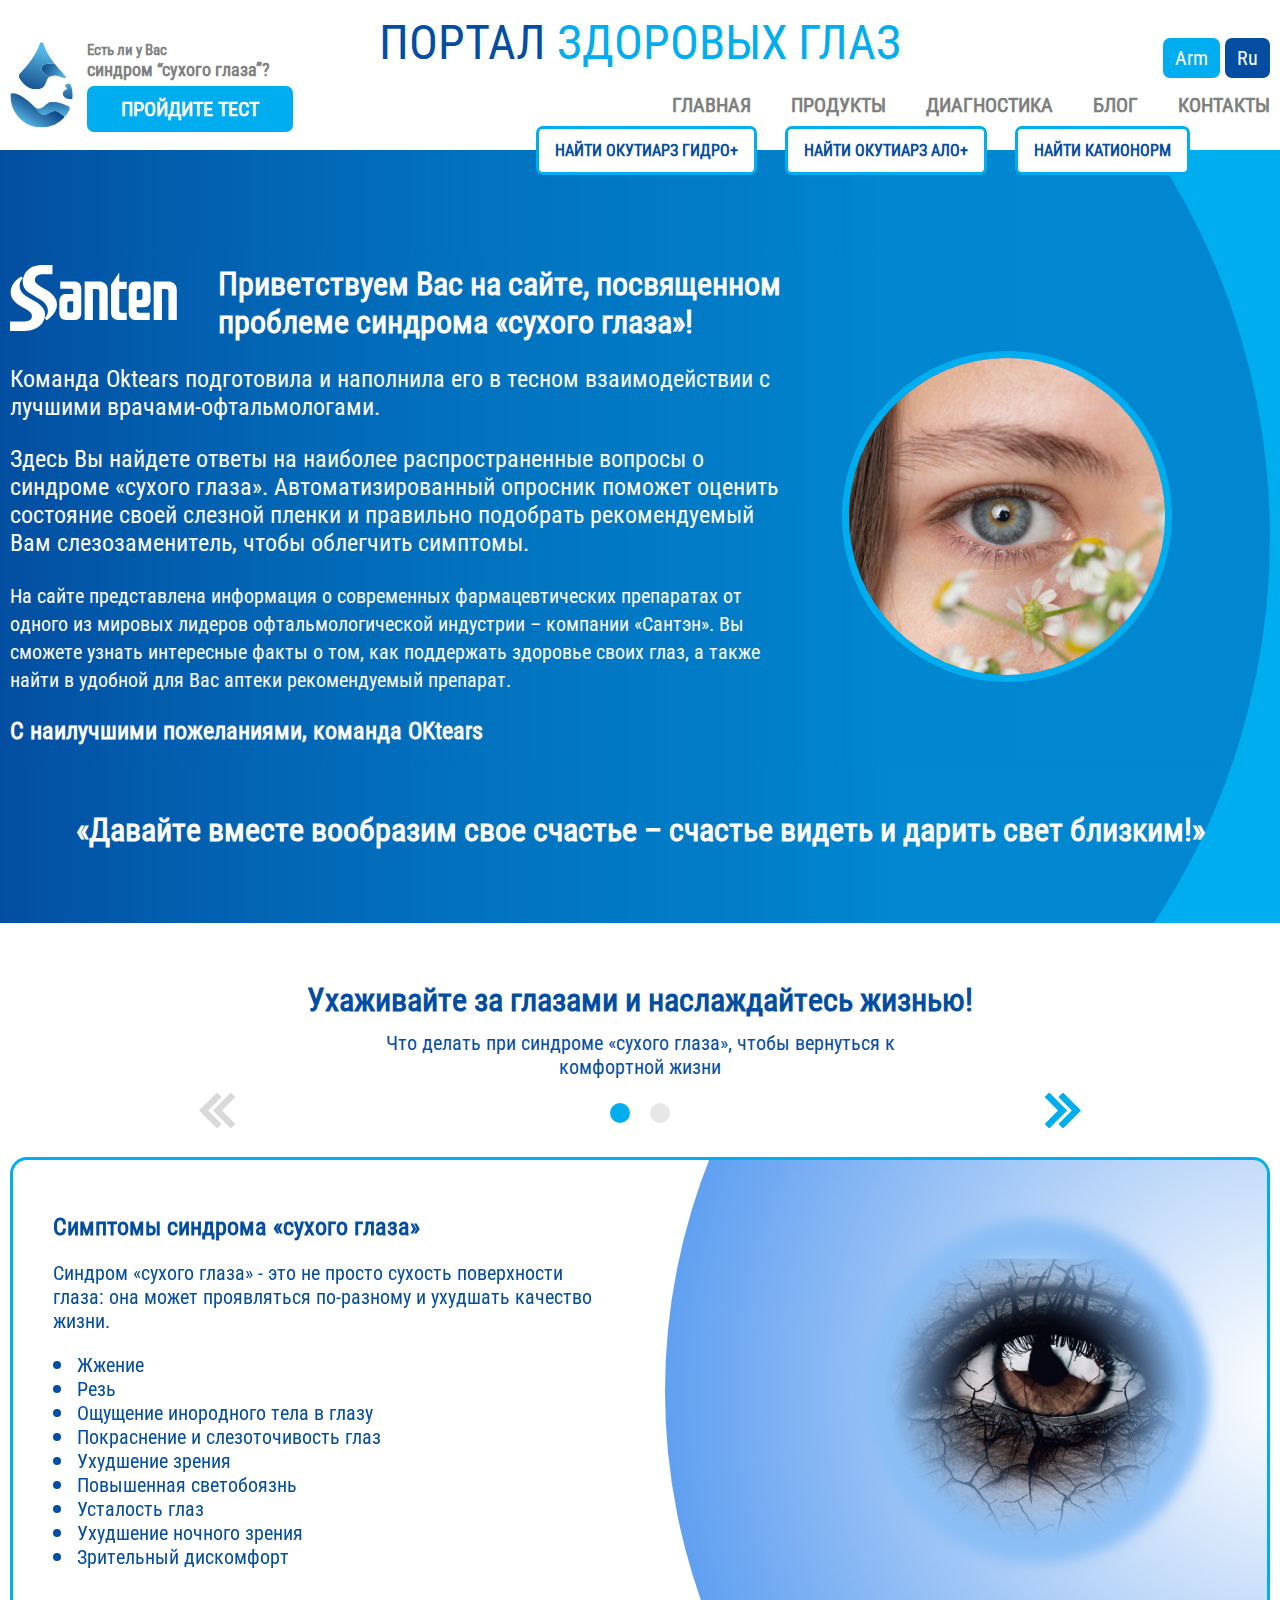
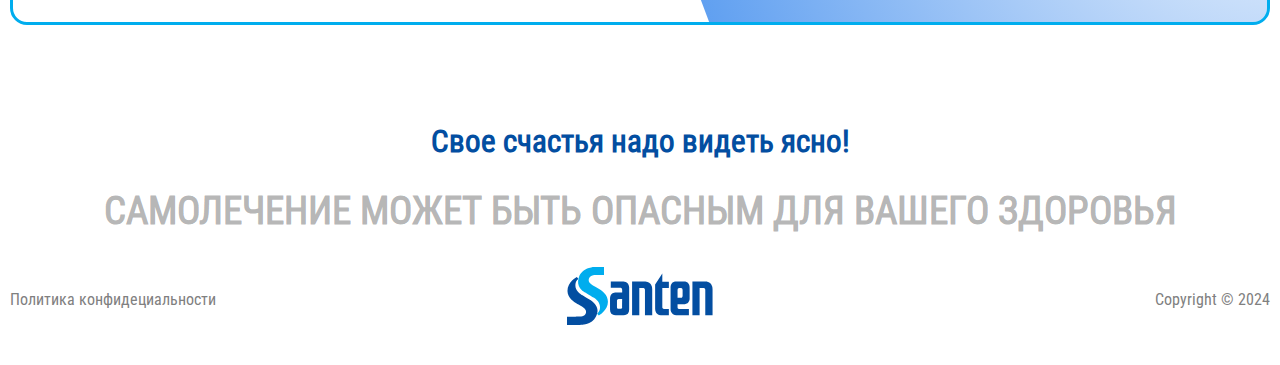
<file: index.html>
<!DOCTYPE html>
<html lang="en">

<head>
    <meta charset="UTF-8">
    <meta name="viewport" content="width=device-width, initial-scale=1.0">
    <title>Главная</title>
    <link rel="stylesheet" href="https://cdn.jsdelivr.net/npm/swiper@11/swiper-bundle.min.css" />
    <link rel="stylesheet" href="assets/css/style.css">
</head>

<body>
    <div class="wrapper">
        <header class="header">
            <div class="container">
                <div class="header__wrapper">
                    <div class="header__title">
                        Портал <span>здоровых глаз</span>
                    </div>
                    <div class="header__links">
                        <ul>
                            <li><a href="#">Найти  Окутиарз Гидро+</a></li>
                            <li><a href="#">Найти  Окутиарз Ало+</a></li>
                            <li><a href="#">Найти  Катионорм</a></li>
                        </ul>
                    </div>
                    <div class="header__osdi">
                        <img src="assets/img/icons/octurias-logo.svg" alt="" width="63px" style="object-fit: contain;">
                        <div class="header__osdi--link">
                            <small>Есть ли у Вас</small><br><span>синдром “сухого глаза”?</span><br>
                            <a href="osdi.html" class="btn btn-light">ПРОЙДИТЕ ТЕСТ </a>
                        </div>
                    </div>
                    <nav class="header__nav">
                        <div class="header__nav--lang">
                            <a href="#">Arm</a>
                            <a href="#">Ru</a>
                        </div>
                        <div class="header__nav--menu">
                            <ul>
                                <li><a href="index.html">Главная</a></li>
                                <li><a href="#">Продукты</a></li>
                                <li><a href="osdi.html">Диагностика</a></li>
                                <li><a href="#">Блог</a></li>
                                <li><a href="#">Контакты</a></li>
                                <div class="menu-close"></div>
                            </ul>
                        </div>
                    </nav>
                </div>

                <!-- <div class="header__wrapper">
                    <a href="index.html">
                        <img src="assets/img/icons/Santen_logo.svg" alt=""
                            style="max-width: clamp(6.25rem, calc(5.29rem + 4.81vw), 9.38rem);">
                        <small>Портал здоровых глаз</small>
                    </a>
                    <div class="header__menu">
                        <div class="header__menu--btns">
                            <a data-test class="btn btn-light" href="osdi.html">Пройдите тест OSDI</a>
                            <i class="marker"></i>
                            <a class="btn btn-blue menu-open" href="/">Menu</a>
                        </div>
                        <nav class="">
                            <ul>
                                <li><a href="index.html">Главная</a></li>
                                <li><a href="#">Продукты</a></li>
                                <li><a href="osdi.html">Диагностика</a></li>
                                <li><a href="#">Блог</a></li>
                                <li><a href="#">Контакты</a></li>
                                <div class="menu-close"></div>
                            </ul>
                        </nav>
                    </div>
                </div> -->
            </div>
        </header>
        <main class="main">
            <div class="hero-home hero">
                <div class="container">
                    <div class="hero__wrapper">
                        <div class="hero__offer">
                            <div class="hero__title">
                                Приветствуем Вас на сайте, посвященном проблеме синдрома «сухого глаза»!
                            </div>
                            <p>Команда Oktears подготовила и наполнила его в тесном взаимодействии с лучшими врачами-офтальмологами.</p>
                            <p>Здесь Вы найдете ответы на наиболее распространенные вопросы о синдроме «сухого глаза». Автоматизированный опросник поможет оценить состояние своей слезной пленки и правильно подобрать рекомендуемый Вам слезозаменитель, чтобы облегчить симптомы.</p>
                            <small>На сайте представлена информация о современных фармацевтических препаратах от одного из мировых лидеров офтальмологической индустрии – компании «Сантэн». Вы сможете узнать интересные факты о том, как поддержать здоровье своих глаз, а также найти в удобной для Вас аптеки рекомендуемый препарат.</small>
                            <p><b>С наилучшими пожеланиями, команда OKtears</b></p>
                        </div>
                        <div class="hero-home__img hero__img">
                            <img src="assets/img/beauty-treatments-portrait 1.jpg" alt="">
                        </div>
                        <div class="hero__b-title">
                            «Давайте вместе вообразим свое счастье – счастье видеть и дарить свет близким!»
                        </div>
                    </div>


                    <!-- <div class="hero-home__slider">
                        <div class="slider__btns">
                            <div class="slider__prev slider__btn">
                                <svg width="13" height="18" viewBox="0 0 13 18" fill="none"
                                    xmlns="http://www.w3.org/2000/svg">
                                    <path
                                        d="M1.05873 10.5848C0.0187152 9.78421 0.0187148 8.21579 1.05873 7.41519L9.28001 1.08644C10.5951 0.0740504 12.5 1.01158 12.5 2.67126L12.5 15.3287C12.5 16.9884 10.5951 17.9259 9.28001 16.9136L1.05873 10.5848Z"
                                        fill="white" />
                                </svg>
                            </div>
                            <div class="slider__next slider__btn">
                                <svg width="13" height="18" viewBox="0 0 13 18" fill="none"
                                    xmlns="http://www.w3.org/2000/svg">
                                    <path
                                        d="M11.9413 7.41519C12.9813 8.21579 12.9813 9.78421 11.9413 10.5848L3.71999 16.9136C2.40485 17.9259 0.499999 16.9884 0.499999 15.3287L0.5 2.67126C0.5 1.01158 2.40485 0.0740492 3.71999 1.08644L11.9413 7.41519Z"
                                        fill="white" />
                                </svg>
                            </div>
                        </div>
                        <div class="home__slider">
                            <div class="swiper-wrapper">
                                <div class="hero__wrapper swiper-slide">
                                    <div class="hero-home__offer hero__offer">
                                        <div class="hero-home__offer--subtitle">(Ocutears® Hydro+)</div>
                                        <div class="hero-home__offer--title">Окутиарз® Гидро+</div>
                                        <p>Поперечно-связанная гиалуроновая кислота для терапии синдрома «сухого глаза»
                                        </p>
                                        <a href="#" class="btn btn-light">Найти Окутиарз® Гидро+</a>
                                    </div>
                                    <div class="hero-home__img hero__img">
                                        <img src="assets/img/ocurtears.webp" alt="">
                                    </div>
                                    <div class="hero__annex">
                                        <div class="hero__annex--item">
                                            <div class="hero__annex--icon"><img src="assets/img/icons/icon-1.svg"
                                                    alt="">
                                            </div>
                                            <div class="hero__annex--text">Оптимальная концентрация ГК 0,2% не вызывает
                                                ощущения
                                                склеивания</div>
                                        </div>
                                        <div class="hero__annex--item">
                                            <div class="hero__annex--icon"><img src="assets/img/icons/icon-2.svg"
                                                    alt="">
                                            </div>
                                            <div class="hero__annex--text">Способствует более интенсивной регенерации
                                                глазной
                                                поверхности</div>
                                        </div>
                                        <div class="hero__annex--item">
                                            <div class="hero__annex--icon"><img src="assets/img/icons/icon-3.svg"
                                                    alt="">
                                            </div>
                                            <div class="hero__annex--text">Не содержит консервантов</div>
                                        </div>
                                    </div>
                                </div>
                                <div class="hero__wrapper swiper-slide">
                                    <div class="hero-home__offer hero__offer">
                                        <div class="hero-home__offer--subtitle">(Ocutears® Alo+)</div>
                                        <div class="hero-home__offer--title">Окутиарз® Ало+</div>
                                        <p>Поперечно-связанная гиалуроновая кислота для терапии синдрома «сухого глаза»
                                        </p>
                                        <a href="#" class="btn btn-light">Найти Окутиарз® Ало+</a>
                                    </div>
                                    <div class="hero-home__img hero__img">
                                        <img src="assets/img/ocurtears-alo.webp" alt="">
                                    </div>
                                    <div class="hero__annex">
                                        <div class="hero__annex--item">
                                            <div class="hero__annex--icon"><img src="assets/img/icons/icon-1.svg"
                                                    alt="">
                                            </div>
                                            <div class="hero__annex--text">Оптимальная концентрация ГК 0,2% не вызывает
                                                ощущения
                                                склеивания</div>
                                        </div>
                                        <div class="hero__annex--item">
                                            <div class="hero__annex--icon"><img src="assets/img/icons/icon-2.svg"
                                                    alt="">
                                            </div>
                                            <div class="hero__annex--text">Способствует более интенсивной регенерации
                                                глазной
                                                поверхности</div>
                                        </div>
                                        <div class="hero__annex--item">
                                            <div class="hero__annex--icon"><img src="assets/img/icons/icon-3.svg"
                                                    alt="">
                                            </div>
                                            <div class="hero__annex--text">Не содержит консервантов</div>
                                        </div>
                                    </div>
                                </div>
                            </div>
                        </div>
                    </div> -->
                </div>
            </div>
            <section class="care">
                <div class="container">
                    <div class="care__header">
                        <h2>Ухаживайте за глазами и наслаждайтесь жизнью!</h2>
                        <div class="care__subtitle">Что делать при синдроме «сухого глаза», чтобы вернуться к комфортной
                            жизни</div>
                    </div>
                    <div class="care__nav">
                        <div class="care__paginations">
                        </div>
                        <div class="care__btns">
                            <div class="care__btn care__prev">
                                <svg width="37" height="36" viewBox="0 0 37 36" fill="none"
                                    xmlns="http://www.w3.org/2000/svg">
                                    <path fill-rule="evenodd" clip-rule="evenodd"
                                        d="M31.7959 0.0311504L36.3789 4.61419L22.9931 18L36.3789 31.3858L31.7959 35.9688L13.827 18L31.7959 0.0311504ZM18 0.0311492L22.5831 4.61419L9.19727 18L22.5831 31.3858L18 35.9688L0.0311791 18L18 0.0311492Z"
                                        fill="#D9D9D9" />
                                </svg>
                            </div>
                            <div class="care__btn care__next">
                                <svg width="37" height="36" viewBox="0 0 37 36" fill="none"
                                    xmlns="http://www.w3.org/2000/svg">
                                    <path fill-rule="evenodd" clip-rule="evenodd"
                                        d="M5.20414 35.9688L0.621094 31.3858L14.0069 18L0.621094 4.61423L5.20414 0.031189L23.173 18L5.20414 35.9688ZM19 35.9688L14.4169 31.3858L27.8027 18L14.4169 4.61423L19 0.031189L36.9688 18L19 35.9688Z"
                                        fill="#00ADEE" />
                                </svg>
                            </div>
                        </div>
                    </div>
                    <div class="care__slider">
                        <div class="care__slider--wrapper swiper-wrapper">

                            <div class="care__slide swiper-slide">
                                <div class="care__slide--text">
                                    <h3>Симптомы синдрома «сухого глаза»</h3>
                                    <p>Синдром «сухого глаза» - это не просто сухость поверхности глаза:
                                        она может проявляться по-разному и ухудшать качество жизни.</p>
                                    <ul>
                                        <li>Жжение</li>
                                        <li>Резь</li>
                                        <li>Ощущение инородного тела в глазу</li>
                                        <li>Покраснение и слезоточивость глаз</li>
                                        <li>Ухудшение зрения</li>
                                        <li>Повышенная светобоязнь</li>
                                        <li>Усталость глаз</li>
                                        <li>Ухудшение ночного зрения</li>
                                        <li>Зрительный дискомфорт</li>
                                    </ul>
                                </div>
                                <div class="care__slide--img">
                                    <img src="assets/img/slide-1.jpg" alt="">
                                </div>
                            </div>
                            <div class="care__slide swiper-slide">
                                <div class="care__slide--text">
                                    <h3></h3>
                                    <p>Зачастую пациенты недостаточно серьезно относятся к появлению вышеописанных
                                        симптомов и не сразу обращаются к врачу. Однако синдром «сухого глаза» может
                                        существенно ухудшить качество жизни и негативно повлиять на повседневную
                                        деятельность человека.
                                    </p>
                                    <p>
                                        Синдром «сухого глаза», оставленный без лечения, может привести к ухудшению
                                        состояния и другим серьезным последствиям, например воспалению и повреждению
                                        поверхности глаза.
                                    </p>

                                </div>
                                <div class="care__slide--img">
                                    <img src="assets/img/watercolor-eyes-illustration 1.jpg" alt="">
                                </div>
                            </div>

                        </div>
                    </div>
                </div>
            </section>
        </main>
        <footer class="footer">
            <div class="container">
                <div class="footer__top accent">
                    Свое счастья надо видеть ясно!
                </div>
                <div class="footer__top">
                    Самолечение может быть опасным для вашего здоровья
                </div>
                <div class="footer__wrapper">
                    <div class="footer__item"><a href="#">Политика конфидециальности</a></div>
                    <a href="index.html">
                        <img src="assets/img/icons/Santen_logo.svg" alt=""
                            style="max-width: clamp(6.25rem, calc(5.29rem + 4.81vw), 9.38rem);">
                    </a>
                    <div class="footer__item">
                        <p>Copyright © 2024</p>
                    </div>
                </div>
            </div>
        </footer>
    </div>
    <script src="https://cdn.jsdelivr.net/npm/swiper@11/swiper-bundle.min.js"></script>
    <script src="assets/js/main.js"></script>
</body>

</html>
</file>
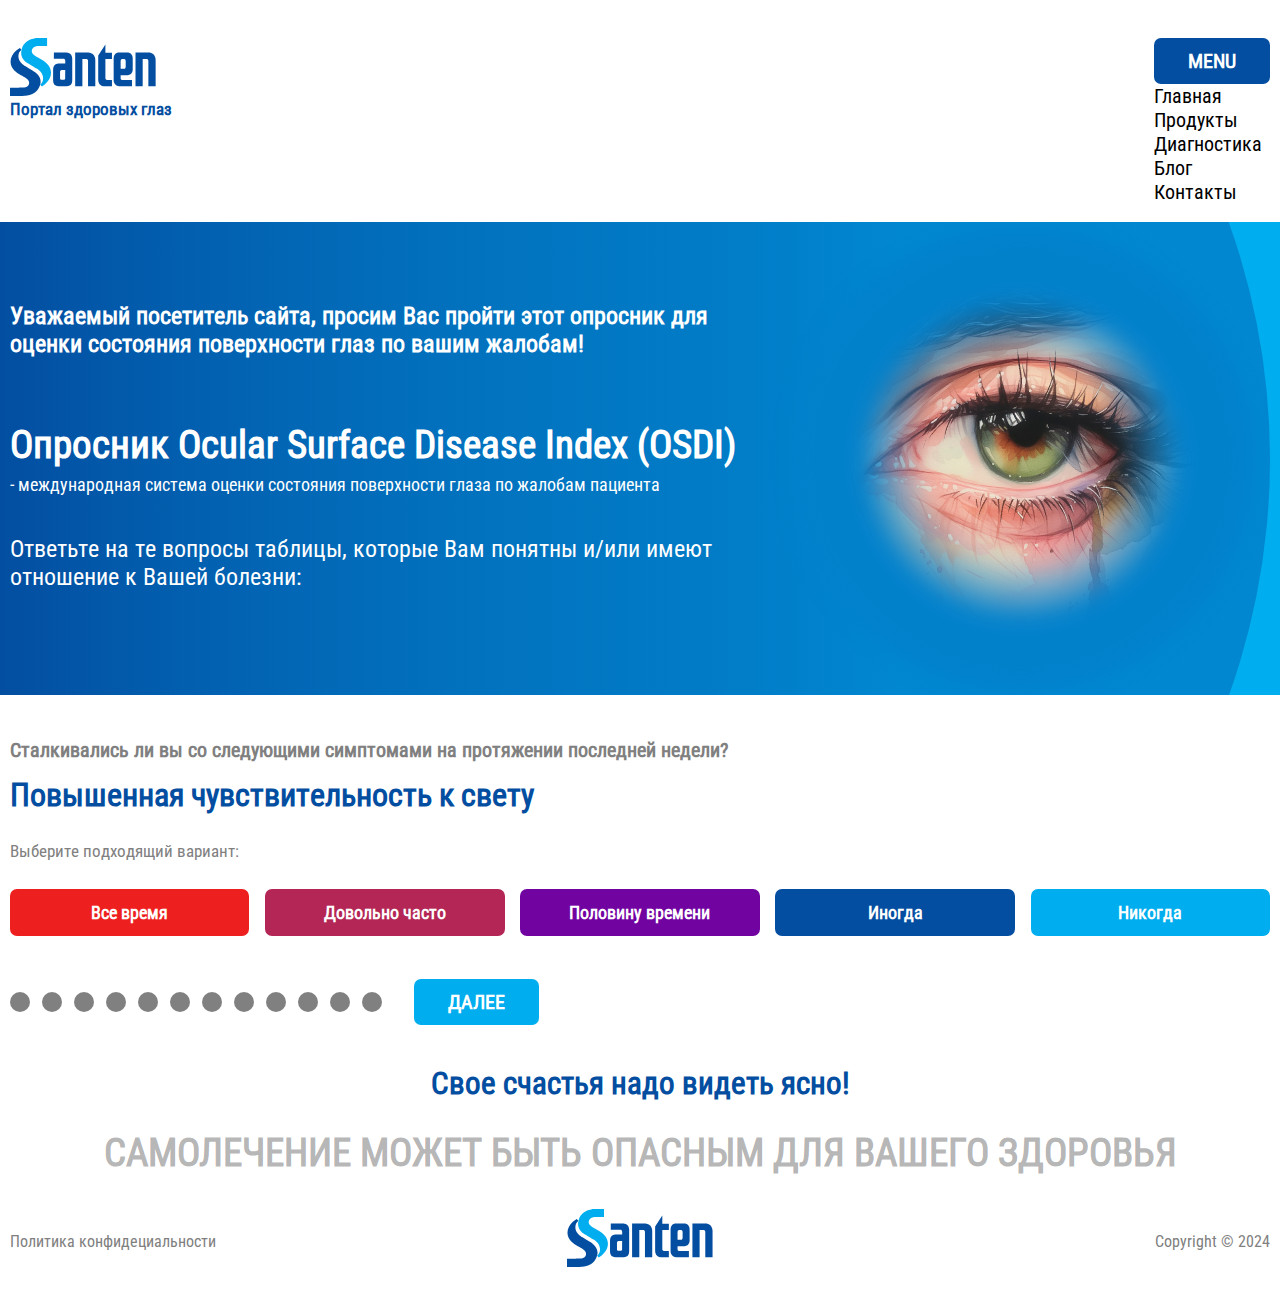
<file: osdi.html>
<!DOCTYPE html>
<html lang="en">

<head>
    <meta charset="UTF-8">
    <meta name="viewport" content="width=device-width, initial-scale=1.0">
    <title>OSDI</title>
    <link rel="stylesheet" href="assets/css/style.css">
</head>

<body>
    <div class="wrapper">
        <header class="header">
            <div class="container">
                <div class="header__wrapper">
                    <a href="index.html">
                        <img src="assets/img/icons/Santen_logo.svg" alt="" style="max-width: clamp(6.25rem, calc(5.29rem + 4.81vw), 9.38rem);">
                        <small>Портал здоровых глаз</small>
                    </a>
                    <div class="header__menu">
                        <div class="header__menu--btns">
                            <!-- <a data-test class="btn btn-light" href="osdi.html">Пройдите тест OSDI</a>
                            <i class="marker"></i> -->
                            <a class="btn btn-blue menu-open" href="/">Menu</a>
                        </div>
                        <nav class="">
                            <ul>
                                <li><a href="index.html">Главная</a></li>
                                <li><a href="#">Продукты</a></li>
                                <li><a href="osdi.html">Диагностика</a></li>
                                <li><a href="#">Блог</a></li>
                                <li><a href="#">Контакты</a></li>
                                <div class="menu-close"></div>
                            </ul>
                        </nav>
                    </div>
                </div>
            </div>
        </header>
        <main class="main">
            <div class="hero-osdi hero">
                <div class="container">
                    <div class="hero__wrapper">
                        <div class="hero-osdi__offer hero__offer">
                            <div class="hero-osdi__offer--toptext">
                                Уважаемый посетитель сайта, просим Вас пройти этот опросник для оценки состояния
                                поверхности глаз по вашим жалобам!
                            </div>
                            <div class="hero-osdi__offer--title">
                                Опросник Ocular Surface Disease Index (OSDI)
                            </div>
                            <div class="hero-osdi__offer--subtitle">
                                - международная система оценки состояния поверхности глаза по жалобам пациента
                            </div>
                            <p>Ответьте на те вопросы таблицы, которые Вам понятны и/или имеют отношение к Вашей
                                болезни:</p>
                        </div>
                        <div class="hero-osdi__img hero__img">
                            <div class="hero-osdi__img--wrapper">
                                <img src="assets/img/watercolor-eyes-illustration 1.jpg" alt="">
                            </div>
                        </div>
                    </div>
                </div>
            </div>
            <div class="osdi">
                <div class="container">
                    <div class="osdi__inner quiz">
                        <div class="current"></div>
                        <div class="osdi__item quiz__item active" data-item="1">
                            <div class="quiz__subtitle">
                                Сталкивались ли вы со следующими симптомами на протяжении последней недели?
                            </div>
                            <div class="quiz__title">
                                Повышенная чувствительность к свету
                            </div>
                            <small>
                                Выберите подходящий вариант:
                            </small>
                            <ul>
                                <li data-value="4" class="btn">Все время</li>
                                <li data-value="3" class="btn">Довольно часто</li>
                                <li data-value="2" class="btn">Половину времени</li>
                                <li data-value="1" class="btn">Иногда</li>
                                <li data-value="0" class="btn">Никогда</li>
                            </ul>
                        </div>
                        <div class="osdi__item quiz__item" data-item="2">
                            <div class="quiz__subtitle">
                                Сталкивались ли вы со следующими симптомами на протяжении последней недели?
                            </div>
                            <div class="quiz__title">
                                Ощущение песка в глазах
                            </div>
                            <small>
                                Выберите подходящий вариант:
                            </small>
                            <ul>
                                <li data-value="4" class="btn">Все время</li>
                                <li data-value="3" class="btn">Довольно часто</li>
                                <li data-value="2" class="btn">Половину времени</li>
                                <li data-value="1" class="btn">Иногда</li>
                                <li data-value="0" class="btn">Никогда</li>
                            </ul>
                        </div>
                        <div class="osdi__item quiz__item" data-item="3">
                            <div class="quiz__subtitle">
                                Сталкивались ли вы со следующими симптомами на протяжении последней недели?
                            </div>
                            <div class="quiz__title">
                                Болезненность или воспалённые глаза
                            </div>
                            <small>
                                Выберите подходящий вариант:
                            </small>
                            <ul>
                                <li data-value="4" class="btn">Все время</li>
                                <li data-value="3" class="btn">Довольно часто</li>
                                <li data-value="2" class="btn">Половину времени</li>
                                <li data-value="1" class="btn">Иногда</li>
                                <li data-value="0" class="btn">Никогда</li>
                            </ul>
                        </div>
                        <div class="osdi__item quiz__item" data-item="4">
                            <div class="quiz__subtitle">
                                Сталкивались ли вы со следующими симптомами на протяжении последней недели?
                            </div>
                            <div class="quiz__title">
                                Помутнение зрения
                            </div>
                            <small>
                                Выберите подходящий вариант:
                            </small>
                            <ul>
                                <li data-value="4" class="btn">Все время</li>
                                <li data-value="3" class="btn">Довольно часто</li>
                                <li data-value="2" class="btn">Половину времени</li>
                                <li data-value="1" class="btn">Иногда</li>
                                <li data-value="0" class="btn">Никогда</li>
                            </ul>
                        </div>
                        <div class="osdi__item quiz__item" data-item="5">
                            <div class="quiz__subtitle">
                                Сталкивались ли вы со следующими симптомами на протяжении последней недели?
                            </div>
                            <div class="quiz__title">
                                Плохое зрение
                            </div>
                            <small>
                                Выберите подходящий вариант:
                            </small>
                            <ul>
                                <li data-value="4" class="btn">Все время</li>
                                <li data-value="3" class="btn">Довольно часто</li>
                                <li data-value="2" class="btn">Половину времени</li>
                                <li data-value="1" class="btn">Иногда</li>
                                <li data-value="0" class="btn">Никогда</li>
                            </ul>
                        </div>



                        <div class="osdi__item quiz__item" data-item="6">
                            <div class="quiz__subtitle">
                                Испытывали ли Вы проблемы со зрением, которые мешали Вашей повседневной активности на протяжении последней недели?
                            </div>
                            <div class="quiz__title">
                                Чтение
                            </div>
                            <small>
                                Выберите подходящий вариант:
                            </small>
                            <ul>
                                <li data-value="4" class="btn">Все время</li>
                                <li data-value="3" class="btn">Довольно часто</li>
                                <li data-value="2" class="btn">Половину времени</li>
                                <li data-value="1" class="btn">Иногда</li>
                                <li data-value="0" class="btn">Никогда</li>
                            </ul>
                        </div>
                        <div class="osdi__item quiz__item" data-item="7">
                            <div class="quiz__subtitle">
                                Испытывали ли Вы проблемы со зрением, которые мешали Вашей повседневной активности на протяжении последней недели?
                            </div>
                            <div class="quiz__title">
                                Вождение автомобиля в тёмное время суток
                            </div>
                            <small>
                                Выберите подходящий вариант:
                            </small>
                            <ul>
                                <li data-value="4" class="btn">Все время</li>
                                <li data-value="3" class="btn">Довольно часто</li>
                                <li data-value="2" class="btn">Половину времени</li>
                                <li data-value="1" class="btn">Иногда</li>
                                <li data-value="0" class="btn">Никогда</li>
                            </ul>
                        </div>
                        <div class="osdi__item quiz__item" data-item="8">
                            <div class="quiz__subtitle">
                                Испытывали ли Вы проблемы со зрением, которые мешали Вашей повседневной активности на протяжении последней недели?
                            </div>
                            <div class="quiz__title">
                                Работа за компьютером или гаджетами
                            </div>
                            <small>
                                Выберите подходящий вариант:
                            </small>
                            <ul>
                                <li data-value="4" class="btn">Все время</li>
                                <li data-value="3" class="btn">Довольно часто</li>
                                <li data-value="2" class="btn">Половину времени</li>
                                <li data-value="1" class="btn">Иногда</li>
                                <li data-value="0" class="btn">Никогда</li>
                            </ul>
                        </div>
                        <div class="osdi__item quiz__item" data-item="9">
                            <div class="quiz__subtitle">
                                Испытывали ли Вы проблемы со зрением, которые мешали Вашей повседневной активности на протяжении последней недели?
                            </div>
                            <div class="quiz__title">
                                Просмотр телевизора
                            </div>
                            <small>
                                Выберите подходящий вариант:
                            </small>
                            <ul>
                                <li data-value="4" class="btn">Все время</li>
                                <li data-value="3" class="btn">Довольно часто</li>
                                <li data-value="2" class="btn">Половину времени</li>
                                <li data-value="1" class="btn">Иногда</li>
                                <li data-value="0" class="btn">Никогда</li>
                            </ul>
                        </div>



                        <div class="osdi__item quiz__item" data-item="10">
                            <div class="quiz__subtitle">
                                Сталкивались ли вы с чувством дискомфорта в следующих ситуациях на протяжении последней недели?
                            </div>
                                <div class="quiz__title">
                                    Ветреная погода
                                </div>
                            <small>
                                Выберите подходящий вариант:
                            </small>
                            <ul>
                                <li data-value="4" class="btn">Все время</li>
                                <li data-value="3" class="btn">Довольно часто</li>
                                <li data-value="2" class="btn">Половину времени</li>
                                <li data-value="1" class="btn">Иногда</li>
                                <li data-value="0" class="btn">Никогда</li>
                            </ul>
                        </div>
                        <div class="osdi__item quiz__item" data-item="11">
                            <div class="quiz__subtitle">
                                Сталкивались ли вы с чувством дискомфорта в следующих ситуациях на протяжении последней недели?
                            </div>
                            <div class="quiz__title">
                                Пребывание в местах с пониженной влажностью воздуха (очень сухой воздух)
                            </div>
                            <small>
                                Выберите подходящий вариант:
                            </small>
                            <ul>
                                <li data-value="4" class="btn">Все время</li>
                                <li data-value="3" class="btn">Довольно часто</li>
                                <li data-value="2" class="btn">Половину времени</li>
                                <li data-value="1" class="btn">Иногда</li>
                                <li data-value="0" class="btn">Никогда</li>
                            </ul>
                        </div>
                        <div class="osdi__item quiz__item" data-item="12">
                            <div class="quiz__subtitle">
                                Сталкивались ли вы с чувством дискомфорта в следующих ситуациях на протяжении последней недели?
                            </div>
                            <div class="quiz__title">
                                Нахождение в кондиционируемых помещениях
                            </div>
                            <small>
                                Выберите подходящий вариант:
                            </small>
                            <ul>
                                <li data-value="4" class="btn">Все время</li>
                                <li data-value="3" class="btn">Довольно часто</li>
                                <li data-value="2" class="btn">Половину времени</li>
                                <li data-value="1" class="btn">Иногда</li>
                                <li data-value="0" class="btn">Никогда</li>
                            </ul>
                        </div>
                    </div>
                    <div class="quiz__result result">
                        <div class="result__title">Значение индекса оценки состояния вашей поверхности глаза составляет
                            <span></span>
                        </div>
                        <div class="result__line">
                            <div class="result__line--ratio">
                                <img src="assets/img/icons/marker-check.svg" alt="">
                            </div>
                        </div>
                        <div class="result__markers">
                            <p>Норма</p>
                            <p>Лёгкие</p>
                            <p>Умеренные</p>
                            <p>Тяжёлые</p>
                        </div>


                        <div class="result__wrapper" data-result="">
                            <div class="result__info">
                                <div class="result__diagnosis">Данное значение может свидетельствовать о нормальном состоянии вашей глазной поверхности</div>
                            </div>
                            <div class="result__img">
                                <img src="assets/img/beauty-treatments-portrait 1.jpg" alt="">
                            </div>
                        </div>

                        <div class="result__wrapper" data-result="ocurtears-gidro">
                            <div class="result__info">
                                <div class="result__diagnosis">Данное значение может свидетельствовать о лёгкой степени проявления симптомов болезни сухого глаза</div>
                                <p>Данная информация не является основой для постановки окончательного диагноза. Носит
                                    лишь рекомендательно-информационный характер. Для детальной диагностики и
                                    окончательной постановки диагноза пожалуйста проконсультируйтесь с Вашим лечащим
                                    доктором.
                                </p>
                                <div class="result__info--rec">
                                    Исходя из значения индекса OSDI рекомендует: 
                                </div>
                                <div class="result__info--rectext">
                                    Для поддержания здоровья Ваших глаз Вам может быть рекомендовано использование Окутиарз Гидро+
                                </div>
                                <div class="result__btns">
                                    <a href="#" class="btn">Найти препарат в аптеках</a>
                                    <i class="marker"></i>
                                    <a href="#" class="btn btn-light">Инструкция для медицинского применения</a>
                                </div>
                            </div>
                            <div class="result__img">
                                <img src="assets/img/ocurtears.png" alt="">
                            </div>
                        </div>

                        <div class="result__wrapper" data-result="ocurtears-alo">
                            <div class="result__info">
                                <div class="result__diagnosis">Данное значение может свидетельствовать о лёгкой степени проявления симптомов болезни сухого глаза</div>

                                <p>Данная информация не является основой для постановки окончательного диагноза. Носит
                                    лишь рекомендательно-информационный характер. Для детальной диагностики и
                                    окончательной постановки диагноза пожалуйста проконсультируйтесь с Вашим лечащим
                                    доктором.
                                </p>
                                <div class="result__info--rec">
                                    Исходя из значения индекса OSDI рекомендует: 
                                </div>
                                <div class="result__info--rectext">
                                    Для поддержания здоровья Ваших глаз Вам может быть рекомендовано использование Окутиарз Ало+
                                </div>
                                <div class="result__btns">
                                    <a href="#" class="btn">Найти препарат в аптеках</a>
                                    <i class="marker"></i>
                                    <a href="#" class="btn btn-light">Инструкция для медицинского применения</a>
                                </div>
                            </div>
                            <div class="result__img">
                                <img src="assets/img/247b776d-0a71-4ebd-96fb-451df1dbe469_2e92b9f7fd28f083b22e478ca7c71e00063942e457e75cfa3766ed1a2b6bd51d.webp" alt="">
                            </div>
                        </div>

                        <div class="result__wrapper" data-result="kationorm">
                            <div class="result__info">
                                <div class="result__diagnosis">Данное значение может свидетельствовать об умеренных проявлениях симптомов болезни сухого глаза </div>

                                <p>Данная информация не является основой для постановки окончательного диагноза. Носит
                                    лишь рекомендательно-информационный характер. Для детальной диагностики и
                                    окончательной постановки диагноза пожалуйста проконсультируйтесь с Вашим лечащим
                                    доктором.
                                </p>
                                <div class="result__info--rec">
                                    Исходя из значения индекса OSDI рекомендует:
                                </div>
                                <div class="result__info--rectext">
                                    Для поддержания здоровья Ваших глаз Вам может быть рекомендовано использование Катионорм
                                </div>
                                <div class="result__btns">
                                    <a href="#" class="btn">Найти препарат в аптеках</a>
                                    <i class="marker"></i>
                                    <a href="#" class="btn btn-light">Инструкция для медицинского применения</a>
                                </div>
                            </div>
                            <div class="result__img">
                                <img src="assets/img/11cb10f6dfda0248086dd7092498.webp" alt="">
                            </div>
                        </div>

                        <div class="result__wrapper" data-result="kationorm-unidoz">
                            <div class="result__info">
                                <div class="result__diagnosis">Данное значение может свидетельствовать о тяжелых проявлениях симптомов болезни сухого глаза</div>

                                <p>Данная информация не является основой для постановки окончательного диагноза. Носит
                                    лишь рекомендательно-информационный характер. Для детальной диагностики и
                                    окончательной постановки диагноза пожалуйста проконсультируйтесь с Вашим лечащим
                                    доктором.
                                </p>
                                <div class="result__info--rec">
                                    Исходя из значения индекса OSDI рекомендует:
                                </div>
                                <div class="result__info--rectext">
                                    Обратиться к офтальмологу для более тщательного обследования и рекомендации по
                                    сохранению здоровья Ваших глаз. Пожалуйста запланируйте свой визит к врачу. Тем
                                    временем Вы можете использовать Катионорм Юнидозы для облегчения симптомов.
                                </div>
                                <div class="result__btns">
                                    <a href="#" class="btn">Найти препарат в аптеках</a>
                                    <i class="marker"></i>
                                    <a href="#" class="btn btn-light">Инструкция для медицинского применения</a>
                                </div>
                            </div>
                            <div class="result__img">
                                <img src="assets/img/11cb10f6dfda0248086dd7092498.webp" alt="">
                            </div>
                        </div>


                    </div>
                    <div class="osdi__paginations">
                        <ul class="osdi__paginations--bullets">
                        </ul>
                        <a data-next href="/" class="btn btn-light">Далее</a>
                    </div>
                    <a href="/" class="btn nofill add-result">Пройти тест заново</a>
                </div>
            </div>
        </main>
        <footer class="footer">
            <div class="container">
                <div class="footer__top accent">
                    Свое счастья надо видеть ясно!
                </div>
                <div class="footer__top">
                    Самолечение может быть опасным для вашего здоровья
                </div>
                <div class="footer__wrapper">
                    <div class="footer__item"><a href="#">Политика конфидециальности</a></div>
                    <a href="index.html">
                        <img src="assets/img/icons/Santen_logo.svg" alt="" style="max-width: clamp(6.25rem, calc(5.29rem + 4.81vw), 9.38rem);">
                    </a>
                    <div class="footer__item">
                        <p>Copyright © 2024</p>
                    </div>
                </div>
            </div>
        </footer>
    </div>
    <script src="assets/js/osdi.js"></script>
    <script src="assets/js/main.js"></script>
</body>

</html>
</file>
<file: assets/css/style.css>
@font-face {
    font-family: "Roboto Condensed";
    src:
      local("Roboto Condensed"),
      url("../fonts/RobotoCondensed-VariableFont_wght.ttf") format("ttf"),
      url("../fonts/RobotoCondensed-VariableFont_wght.woff") format("woff"),
      url("../fonts/RobotoCondensed-VariableFont_wght.woff2") format("woff2");
  }

:root{
    --main-color: #034EA1;
    --light-color: #00ADEE;
    --red-color: #EE1F1F;
    --grey-color: #808080;
    --gr-color: linear-gradient(90deg, rgba(3,78,161,1) 0%, rgba(0,173,238,1) 70%);
    --bg-inv-color: linear-gradient(90deg, rgba(0,173,238,1) 0%, rgba(3,78,161,1) 100%);
    --gr-light-color: linear-gradient(90deg, rgba(3,78,161,0) 0%, rgba(3,78,162,0.4) 60%);
    --fs32: clamp(1.5rem, calc(1.34rem + 0.81vw), 2rem);
    --fs24: clamp(1.25rem, calc(1.17rem + 0.38vw), 1.5rem);
    --fs20: clamp(1rem, calc(0.92rem + 0.41vw), 1.25rem);
}

*{
    box-sizing: border-box;
}
html, body{
    box-sizing: border-box;
    margin: 0;
    padding: 0;
    height: 100%;
    font-family: 'Roboto Condensed', sans-serif;
    font-weight: 400;
}
body{
    position: relative;
    max-width: 100vw;
    font-size: var(--fs20);
    overflow-x: hidden;
}
h1,h2,h3,h4,h5,h6{
    margin: 0;
    padding: 0;
}
h1{
    font-size: 64px;
    font-weight: 900;
    text-transform: uppercase;
    line-height: 64px;
    margin: 8px 0;
}
h2{
    font-size: 32px;
    font-weight: 600;
}
h3{
    font-size: 24px;
    font-weight: 600;
    color: var(--main-color);
}
a{
    display: inline-block;
    text-decoration: none;
    color: inherit;
}
ul, li{
    padding: 0;
    margin: 0;
    list-style: none;
}
img{
    display: block;
    object-fit: cover;
}
.error{
    color: var(--red-color) !important;
    font-weight: 600;
}
.wrapper{
    overflow: hidden;
    width: 100%;
    position: relative;
    min-height: 100%;
    display: flex;
    flex-direction: column;
    justify-content: space-between;
}
main{
    flex: 1 1 auto;
}

.container{
    max-width: 1306px;
    padding: 0 10px;
    margin: 0 auto;
}
.marker{
    display: inline-block;
    width: 8px;
    height: 8px;
    border-radius: 50%;
    background-color: var(--light-color);
}

/* =============== MENU  =====================*/
/* header{
    position: relative;
    top: 0;
    left: 0;
    right: 0;
    z-index: 999;
    background-color: #fff;
}
header nav{
    position: absolute;
    visibility: hidden;
    top: 0;
    right: -480px;
    max-width: 480px;
    width: 100%;
    background-color: rgba(255, 255, 255, 0.8);
    backdrop-filter: blur(4px);
    padding: 80px 40px;
    box-shadow: -2px 2px 5px 2px rgb(0 0 0 / 10%);
    transition: all 0.4s;
    z-index: 999;
} */
 
.menu-close{
    position: absolute;
    top: -60px;
    right: 0;
    width: 40px;
    height: 40px;
    border-radius: 50%;
    background-color: var(--grey-color);
    cursor: pointer;
    display: none;
}
.menu-close::after, .menu-close::before{
    position: absolute;
    content: '';
    top: 50%;
    left: 50%;
    width: 26px;
    height: 3px;
    background-color: #fff;
    transition-delay: 0.5s;
    transition-property: transform;
    transition: all 1s;
}
.menu-close::after{
    transform: translate(-50%, -50%) rotate(0deg);
    transition-delay: 0.5s;
    transition-property: transform;
}
.menu-close::before{
    transform: translate(-50%, -50%) rotate(0deg);
    transition-delay: 0.5s;
    transition-property: transform;
}
header.open nav .menu-close::after{
    transform: translate(-50%, -50%) rotate(45deg);
    transition-delay: 0.5s;
    transition-property: transform;
}
header.open nav .menu-close::before{
    transform: translate(-50%, -50%) rotate(-45deg);
    transition-delay: 0.5s;
    transition-property: transform;
}
/* =================== END MENU =================*/

.btn{
    padding: 11px 34px;
    min-height: 42px;
    text-transform: uppercase;
    background-color: var(--main-color);
    font-size: var(--fs20);
    color: #fff;
    border-radius: 7px;
    font-weight: 700;
    transition: all 0.3s;
}
.btn.nofill{
    background-color: transparent;
    border: 2px solid var(--main-color);
    color: var(--main-color)
}
.btn.nofill:hover{
    background-color: var(--main-color);
    color: #fff;
}
.btn:hover, .btn:active{
    background-color: var(--light-color);
}
.btn.btn-light{
    background-color: var(--light-color);
}
.btn.btn-light:hover, .btn.btn-light:active{
    background-color: var(--main-color);
}
.header{
    position: relative;
    padding: 38px 0 18px;
    z-index: 999;
}
.header__wrapper{
    position: relative;
    display: flex;
    justify-content: space-between;
    align-items: start;
}
.header__wrapper a small{
    color: var(--main-color);
    font-weight: 600;
}
.header__title{
    position: absolute;
    top: -24px;
    left: 50%;
    transform: translateX(-50%);
    font-size: 48px;
    color: var(--main-color);
    text-transform: uppercase;
 }
 .header__title span{
    color: var(--light-color);
 }
 .header__nav--lang{
    float: right;
 }
.header__nav--menu ul{
    display: flex;
    gap: 40px;
    margin-top: 55px;
}
.header__nav--menu ul a{
    text-transform: uppercase;
    font-weight: 600;
    color: var(--grey-color);
    transition: all 0.3s;
}
.header__nav--menu ul a:hover{
    color: var(--main-color);
}
.header__links{
    position: absolute;
    right: 80px;
    bottom: -43px;
}
.header__links ul{
    display: flex;
    gap: 28px;
}
.header__links a{
    padding: 12px 16px;
    background-color: #fff;
    border-radius: 7px;
    border: 3px solid var(--light-color);
    color: var(--main-color);
    font-size: 16px;
    font-weight: 700;
    text-transform: uppercase;
    transition: all 0.3s;
}
.header__links a:hover{
    background-color: var(--light-color);
    color: #fff;
    border: 3px solid #fff;
}
.header__menu--btns{
    display: flex;
    align-items: center;
    gap: 13px;
}
.header a[data-test]{
    position: relative;
    padding-left: 56px;
}
.header a[data-test]::before{
    box-sizing: border-box;
    position: absolute;
    content: '';
    width: 36px;
    height: 36px;
    border-radius: 50%;
    left: 6px;
    top: 50%;
    transform: translateY(-50%);
    background-color: #fff;
    background-image: url(../img/icons/octurias-logo.svg);
    background-position: center;
    background-size: contain;
    background-repeat: no-repeat;
}
.header__osdi{
    display: flex;
    align-items: center;
    gap: 14px;
    color: var(--grey-color);
    font-weight: 600;
    font-size: 18px;
}
.header__osdi a{
    margin-top: 6px;
}
.header__nav--lang a{
    padding: 8px 12px;
    border-radius: 7px;
    background-color: var(--light-color);
    color: #fff;
    opacity: 1;
    transition: all 0.3s;
}
.header__nav--lang a:nth-child(2){
    background-color: var(--main-color);
}
.header__nav--lang a:hover{
    opacity: 0.8;
}
@media (max-width:680px){
    .header__wrapper a small{
        display: none;
    }
}
@media (max-width:480px) {
    header nav{
        max-width: 100%;
        right: -100%;
        padding: 80px 20px 40px 20px;
    }

}
/*====================== HERO HOME ================*/

.hero{
    background: var(--gr-color);
    overflow: hidden;
}
.hero-home{
    /* height: 700px; */
    padding: clamp(0.63rem, calc(-0.72rem + 6.73vw), 5rem) 0;
}
.hero-osdi{
    /* max-height: 700px; */
}
.hero-osdi .hero-osdi__offer{
    padding: 56px 0;
}
.hero-home__slider{
    position: relative;
}
.hero-home__slider .slider__btns{
    position: absolute;
    bottom: 40px;
    left: 0;
    display: flex;
    gap: 10px;
    z-index: 998;
}
.hero-home__slider .slider__btn{
    width: 40px;
    height: 40px;
    border-radius: 50%;
    background-color: var(--light-color);
    display: flex;
    align-items: center;
    justify-content: center;
    cursor: pointer;
    opacity: 1;
    transition: all 0.3s;
}
.hero-home__slider .slider__btn:hover{
    opacity: 0.7;
}
.hero__wrapper{
    position: relative;
    width: 100%;
    color: #fff;
    padding: 40px clamp(0.63rem, calc(-1.2rem + 9.13vw), 6.25rem) 80px 0;
    display: flex;
    justify-content: space-between;
    align-items: center;    
}

.hero__wrapper::after{
    position: absolute;
    content: '';
    width: 1400px;
    height: 1400px;
    border-radius: 50%;
    top: 50%;
    right: 0;
    transform: translateY(-50%);
    background: var(--gr-light-color);
    z-index: 0;
}

/* 
.hero__annex{
    position: absolute;
    bottom: 0;
    left: 50%;
    transform: translateX(-50%);
    display: flex;
    justify-content: center;
    align-items: start;
    text-align: center;
    gap: clamp(1rem, calc(0.41rem + 2.93vw), 2.5rem);
    z-index: 1;
}
.hero__annex--item{
    min-width: 220px;
    font-size: 14px;
    display: flex;
    flex-direction: column;
    align-items: center;
    gap: 10px;
}
.hero__annex--item img{
    max-width: clamp(2.5rem, calc(1.92rem + 2.88vw), 4.38rem);
    aspect-ratio: 1 / 1;
    object-fit: contain;
} */
.hero__offer{
    width: 68%;
    font-size: 24px;
}
.hero__offer, .hero__img{
    position: relative;
    z-index: 2;
}
.hero__title{
    position: relative;
    font-size: 32px;
    font-weight: 600;
    padding-left: 208px;
}
.hero__title::before{
    position: absolute;
    content: '';
    background-image: url(../img/icons/logo-white.svg);
    width: 167px;
    height: 66px;
    background-repeat: no-repeat;
    background-size: contain;
    left: 0;
    top: 0;
}
.hero__b-title{
    position: absolute;
    bottom: 0;
    left: 50%;
    transform: translateX(-50%);
    z-index: 2;
    width: 100%;
    text-align: center;
    font-size: 32px;
    font-weight: 600;
}
.hero-home__img img{
    width: clamp(13.75rem, calc(11.44rem + 11.54vw), 21.25rem);
    border-radius: 50%;
    border: 7px solid var(--light-color);
}

.hero-home__offer p{
    max-width: 390px;
    margin-bottom: 38px;
}
.hero-home__offer--title {
    font-size: clamp(2rem, calc(1.35rem + 3.25vw), 4rem);
    font-weight: 900;
    text-transform: uppercase;
    line-height: 64px;
    margin: 8px 0;
}
.hero-home__offer--subtitle{
    font-size: var(--fs32);
    font-weight: 200;
    text-transform: uppercase;
}
.hero-osdi .hero__wrapper{
    padding: 24px 40px 24px 0;
}
.hero-osdi .hero__wrapper::after{
    /* top: -25%; */
}
.hero-osdi__offer {
    max-width: 760px;
}
.hero-osdi__offer--toptext{
    font-size: var(--fs24);
    font-weight: 700;
    margin-bottom: 64px;
}
.hero-osdi__offer--title{
    font-size: clamp(1.75rem, calc(1.52rem + 1.15vw), 2.5rem);
    font-weight: 700;
    margin-bottom: 6px;
}
.hero-osdi__offer--subtitle{
    font-size: 18px;
    margin-bottom: 40px;
}
.hero-osdi__img--wrapper {
    position: relative;
    border-radius: 50%;
    overflow: hidden;
    z-index: 9;
}
.hero-osdi__img::after{
    position: absolute;
    content: '';
    top: 0;
    right: 0;
    left: 0;
    bottom: 0;
    border-radius: 50%;
    background: radial-gradient(circle, rgba(2,129,203,0) 30%, rgba(2,129,203,1) 50%);
    transform: scale(1.1);
    filter: blur(8px);
    z-index: 10;
}
@media(max-width: 1024px){
    .hero__annex{
        transform: translateX(0);
        left: auto;
        right: 0;
    }
    .hero__annex--item{
        max-width: 220px;
    }
}
@media(max-width: 862px){
    .hero__annex{
        position: relative;
        right: auto;
    }
    .hero__wrapper{
        flex-direction: column;
        align-items: center;
        padding-right: 0;
    }
    .hero-home__slider .slider__btns{
        bottom: 0;
        width: 100%;
        justify-content: space-around;
    }
    .hero-home__slider .slider__btn.slider__next{
        /* background-color: var(--main-color); */
    }
    .hero__offer{
        display: flex;
        flex-direction: column;
    }
    .hero__offer .btn{
        /* position: absolute;
        bottom: 0; */
        order: 1;
        text-align: center;
        margin-bottom: 20px;
    }
    .hero-home__offer--subtitle{
        order: 2;
    }
    .hero-home__offer--title{
        order: 3;
    }
    .hero-home__offer p{
        order: 4;
    }
}
@media(max-width: 738px){
    .hero-home__img img{
        width: 280px;
    }
    .hero__annex{
        flex-direction: column;
    }
    .hero__annex--item{
        flex-direction: row;
        max-width: 100%;
        text-align: left;
    }
    .hero-home__slider .slider__btns{
        display: none;
    }
    .hero__offer .btn{
        /* border: 1px solid var(--main-color); */
        background: linear-gradient(90deg, rgba(0,173,238,1) 0%, rgba(20,85,157,1) 100%);
        transition: all 0.3s;
        opacity: 1;
    }
    .hero__offer .btn:hover{
        opacity: 0.9;

    }
    .header a[data-test]{
        /* display: none; */
        position: absolute;
        left: 50%;
        transform: translateX(-50%);
        top: 106px;
        width: 300px;
    }
}
@media(max-width: 680px){
    .header a[data-test]{
        top: 86px;
        width: calc(95% - 6px);
        z-index: 2;
        background: var(--bg-inv-color);  
        text-align: center;      
    }
    /* .header a[data-test]::after{
        position: absolute;
        content: '';
        top: -3px;
        bottom: -3px;
        left: -3px;
        right: -3px;
        width: 100%;
        height: 100%;
        background: var(--gr-color);
        border-radius: 7px;
        z-index: -1;
    } */
    .hero-home{
        padding-top: 40px;
    }
    .hero-osdi__img, .hero-osdi__img--wrapper, .hero-osdi__img--wrapper img{
        max-width: 100%;
        aspect-ratio: 1 / 1;
    }
}
/* ================================= CARE ====================================== */
.care{
    padding: 58px 0;
}
.care h2{
    margin-bottom: 12px;
}
.care__subtitle{
    max-width: 592px;
    margin: 0 auto;
}
.care__header{
    text-align: center;
    color: var(--main-color);
}
.care__slider{
    position: relative;
    width: 100%;
    padding: 40px;
    border: 3px solid var(--light-color);
    border-radius: 17px;
    margin-top: 34px;
    overflow: hidden;
    height: max-content;
}
.care__slider::after{
    position: absolute;
    content: '';
    width: 100%;
    left: 52%;
    top: 50%;
    transform: translateY(-50%);
    aspect-ratio: 1 / 1;
    background: radial-gradient(circle, rgba(2, 129, 203, 0) 0%, rgb(13 110 233) 108%);
    border-radius: 50%;
    z-index: -1;
}
.care__slide{
    display: flex;
    justify-content: space-between;
    align-items: center;
    gap: 40px;
    color: var(--main-color);
}
.care__slide--text, .care__slide--img{
    width: 48%;
}
.care__slide ul li{
    position: relative;
    padding-left: 24px;
}
.care__slide ul li::before{
    position: absolute;
    content: '';
    width: 8px;
    height: 8px;
    border-radius: 50%;
    background-color: var(--main-color);
    left: 0;
    top: 8px;
}
.care__slide--img{
    position: relative;
    padding: 40px;
    width:  clamp(10rem, calc(5.38rem + 23.08vw), 25rem);
    height:  clamp(10rem, calc(5.38rem + 23.08vw), 25rem);
    border-radius: 50%;
    aspect-ratio: 1 / 1;
    z-index: 1;
}
.care__slide--img::after{
    position: absolute;
    content: '';
    border-radius: 50%;
    width: 100%;
    height: 100%;
    top: 0;
    left: 0;
    transform: scale(0.9);
    background: radial-gradient(circle, rgba(2, 129, 203, 0) 30%, rgb(139 190 245) 60%);
    filter: blur(7px);
}
.care__slide--img img{
    width: 100%;
    object-fit: cover;
    border-radius: 50%;
}
.care__nav{
    position: relative;
    width: 70%;
    margin: 0 auto;
    margin-top: 24px;
    padding: 0 80px;
}
.care__paginations{
    display: flex;
    justify-content: center;
    align-items: center;    
    gap: 12px;
}
.care__paginations span{
    width: 20px;
    height: 20px;
    border-radius: 50%;
    background-color: var(--grey-color);
}
.care__paginations span.swiper-pagination-bullet-active{
    background-color: var(--light-color);
}
.care__btn{
    position: absolute;
    top: 50%;
    transform: translateY(-50%);
    cursor: pointer;
}
.care__prev{
    left: 0;
}
.care__next{
    right: 0;
}
@media(max-width: 862px){
    .care__nav{
        width: 100%;
    }
    .care__slide{
        flex-direction: column-reverse;
    }
    .care__slider::after{
        width: 1200px;
        left: 50%;
        top: auto;
        transform: translate(-50%, -1628px);
    }
    .care__slide--img{
        width: 70%;
        height: 70%;
    }
}
@media(max-width: 658px){
    .care__nav{
        padding: 0;
    }
    .care__btn{
        display: none;
    }
    .care__paginations{
        gap: clamp(0.25rem, calc(-0.22rem + 2.37vw), 0.75rem);
    }
    .care__paginations span{
        width: clamp(0.63rem, calc(0.03rem + 2.96vw), 1.25rem);
        height: clamp(0.63rem, calc(0.03rem + 2.96vw), 1.25rem);
    }
    .care__slider{
        margin-top: clamp(0.5rem, calc(-1.04rem + 7.69vw), 2.13rem);
    }
    .care__slider::after{
        transform: translate(-50%, -1528px);
    }
    .care__slide--text, .care__slide--img{
        width: 100%;
    }

}
@media(max-width: 486px){
    .care__slider::after{
        transform: translate(-50%, -1546px);
    }
    .care__slider{
        padding: 20px;
    }
}
/* =================================  OSDI ===================================== */
.osdi__paginations, .osdi__paginations--bullets{
    display: flex;
    align-items: center;
    gap: 12px;
}
.osdi__paginations--bullets{
    margin-right: 20px;
}
.osdi__paginations--bullets li{
    width: 20px;
    height: 20px;
    border-radius: 50%;
    background-color: var(--grey-color);
}
.osdi__paginations--bullets li.pass{
    background-color: var(--light-color);
}
.quiz{
    padding: clamp(1.75rem, calc(1.44rem + 1.54vw), 2.75rem) 0;
}
.quiz__item{
    opacity: 0;
    overflow: hidden;
    display: none;
}
.quiz__item.active{
    display: block;
    opacity: 1;
    overflow: visible;
}
.quiz__title{
    font-size: var(--fs32);
    font-weight: 600;
    color: var(--main-color);
    margin-bottom: 28px;
}
.quiz__subtitle{
    font-weight: 600;
    color: var(--grey-color);
    margin-bottom: 14px;
}
.quiz small{
    display: block;
    color: var(--grey-color);
    margin-bottom: 28px;
}
.quiz__item ul{
    width: 100%;
    display: flex;
    justify-content: space-between;
}
.quiz__item li {
    display: inline-block;
    width: 19%;
    font-size: clamp(1rem, calc(-0.87rem + 2.5vw), 1.25rem);
    text-transform: none;
    text-align: center;
    cursor: pointer;
}
.quiz__item li.btn:nth-child(1){
    background-color: var(--red-color);
    border: 2px solid var(--red-color);
}
.quiz__item li.btn:nth-child(2){
    background-color: #b32655;
    border: 2px solid #b32655;
}
.quiz__item li.btn:nth-child(3){
    background-color: #7103a1;
    border: 2px solid #7103a1;
}
.quiz__item li.btn:nth-child(4){
    background-color: var(--main-color);
    border: 2px solid  var(--main-color);
}
.quiz__item li.btn:nth-child(5){
    background-color: var(--light-color);
    border: 2px solid var(--light-color);
}
.quiz__item li.btn.check{
    background-color: transparent;
}
.quiz__item li.btn.check:nth-child(1){
    color: var(--red-color);
    border: 2px solid var(--red-color);
}
.quiz__item li.btn.check:nth-child(2){
    color: #b32655;
    border: 2px solid #b32655;
}
.quiz__item li.btn.check:nth-child(3){
    color: #7103a1;
    border: 2px solid #7103a1;
}
.quiz__item li.btn.check:nth-child(4){
    color: var(--main-color);
    border: 2px solid var(--main-color);
}
.quiz__item li.btn.check:nth-child(5){
    color: var(--light-color);
    border: 2px solid var(--light-color);
}
.quiz__item li.btn:hover{
    opacity: 0.8;
}
.osdi a.add-result{
    display: none;
}
.quiz__result {
    /* display: none; */
}
@media (max-width:1060px) {
    .quiz__item ul{
        flex-direction: column;
        gap: 12px;
    }
    .quiz__item li{
        font-size: 20px;
        max-width: 400px;
        width: 100%;
    }
}


/* =====================END HERO HOME ==============*/

/* ===================== RESULT ====================*/
.result{
    display: none;
}
.result__wrapper{
    display: none;
    justify-content: space-between;
    align-items: center;
}
.result__wrapper[data-result=""] .result__diagnosis{
    font-size: 24px;
    color: var(--light-color);
    font-weight: 500;
}
.result__wrapper[data-result="ocurtears-gidro"] .result__diagnosis{
    font-size: 24px;
    color: var(--main-color);
    font-weight: 500;
}
.result__wrapper[data-result="ocurtears-alo"] .result__diagnosis, 
.result__wrapper[data-result="kationorm"] .result__diagnosis{
    font-size: 24px;
    color: var(--grey-color);
    font-weight: 500;
}
.result__wrapper[data-result="kationorm-unidoz"] .result__diagnosis{
    font-size: 24px;
    color: var(--red-color);
    font-weight: 500;
}
.result__title{
    font-size: var(--fs32);
    font-weight: 600;
    color: var(--main-color);
    margin-bottom: 14px;
}
.result__title span{
    font-size: 40px;
    color: var(--red-color);
}

.result__line{
    position: relative;
    width: 100%;
    height: 35px;
    background: linear-gradient(90deg, rgba(0,173,238,1) 0%, rgba(0,160,228,1) 15%, rgba(3,78,161,1) 15%, rgba(20,85,157,1) 30%, rgba(128,128,128,1) 30%, rgba(128,128,128,1) 50%, rgba(209,56,56,1) 50%, rgba(238,31,31,1) 100%);
    border-radius: 7px;
    margin-top: 40px;
    z-index: 1;
}
.result__line--ratio{
    position: absolute;
    height: 100%;
    background-color: rgba(255, 255, 255, 0.5);
    backdrop-filter: blur(4px);
    border-radius: 7px;
    z-index: 2;
}
.result__line--ratio img{
    position: absolute;
    right: -9px;
    top: -22px;

}
.result__markers{
    display: flex;
    justify-content: start;
    align-items: start;
    width: 100%;
    margin-left: 3px;

}
.result__markers p {
    margin-top: 0;
    margin-bottom: 40px;
    padding-left: 4px;
}
.result__markers p:nth-child(1){
    border-left: 2px solid var(--light-color);
    color: var(--light-color);
    width: 15%;
}
.result__markers p:nth-child(2){
    border-left: 2px solid var(--main-color);
    color: var(--main-color);
    width: 15%;
}
.result__markers p:nth-child(3){
    border-left: 2px solid var(--grey-color);
    color: var(--grey-color);
    width: 20%;
}
.result__markers p:nth-child(4){
    border-left: 2px solid var(--red-color);
    color: var(--red-color);
}
.result__info{
    width: 55%;
}
.result__info p{
    color: var(--grey-color);
}
.result__info--rec{
    font-size: 24px;
    margin: 48px 0 38px;
    color: var(--main-color);
}
.result__info--rectext{
    font-size: var(--fs24);
    font-weight: 600;
    color: var(--main-color);
}
.result__img{
    position: relative;
    width: 40%;
    aspect-ratio: 1 / 1;
    border-radius: 50%;
    overflow: hidden;
    margin-left: 40px;
    display: flex;
    justify-content: center;
    align-items: center;
}
.result__img::after{
    position: absolute;
    content: '';
    top: 0;
    left: 0;
    right: 0;
    bottom: 0;
    background: radial-gradient(circle, rgba(0,173,238,0) 50%, rgba(20,85,157,1) 100%);
}
.result__img img{
    width: 100%;
    height: 100%;
    object-fit: contain;
}
.result__btns{
    margin: 44px 0 38px;
    display: flex;
    justify-content: start;
    align-items: center;
    gap: 8px;
}
.result__btns a{
    font-size: 16px;
    text-transform: none;
}
@media (max-width:1180px){
    .result__btns{
        flex-direction: column;
    }
    .result__btns a{
        /* display: block; */
        width: 100%;
        text-align: center;
    }
    a[data-next]{
        width: 100%;
        max-width: 400px;
        text-align: center;
        margin-top: 12px;
    }
}
@media (max-width:862px){
    .result__wrapper{
        flex-direction: column;
    }
    .result__info, .result__img{
        width: 80%;
    }
    .osdi a.btn.nofill.add-result{
        /* display: block !important; */
        width: 80%;
        text-align: center;
        margin: 20px auto;
    }
}
@media (max-width:558px){
    .osdi__paginations{
        flex-direction: column;
        align-items: start;
        width: 100%;
    }
    .osdi__paginations--bullets{
        flex: 1 0 auto;
    }
    .osdi__paginations--bullets li {
        width: clamp(0.63rem, calc(0.03rem + 2.96vw), 1.25rem);
        height: clamp(0.63rem, calc(0.03rem + 2.96vw), 1.25rem);
    }
}
@media (max-width:480px) {
    .hero__wrapper{
        text-align: center;
    }
    .result__markers{
        display: none;
    }
    .result__line{
        margin-bottom: 20px;
    }
    .result__info{
        width: 100%;
        margin-left: 0;
    }
    .hero-osdi__img{
        display: none;
        /* margin-bottom: 40px; */
    }
    .osdi a.btn.nofill.add-result{
        width: 100%;
        text-align: center;
    }
    .result__title{
        text-align: center;
    }
    .result__title span{
        display: block;
        text-align: center;
        margin-top: 20px;
    }
}
/* ==================== END RESULT =================*/

/* ==================== FOOTER ==================*/
.footer{
    padding: 40px 0;
    color: var(--grey-color);
    font-size: 16px;
}
.footer__top{
    text-align: center;
    font-size: clamp(1.75rem, calc(1.52rem + 1.15vw), 2.5rem);
    font-weight: 700;
    text-transform: uppercase;
    color: rgba(0, 0, 0, 0.3);
}
.footer__top.accent{
    font-size: clamp(1.5rem, calc(1.35rem + 0.77vw), 2rem);
    color: var(--main-color);
    text-transform: none;
    margin-bottom: 28px;
}
.footer__wrapper{
    position: relative;
    display: flex;
    justify-content: space-between;
    align-items: center;
    width: 100%;
    margin-top: 40px;
}
.footer__wrapper a>img{
    position: absolute;
    bottom: 0;
    left: 50%;
    transform: translateX(-50%);
}
@media(max-width: 680px){
    .footer__wrapper{
        flex-direction: column;
    }
    .footer__wrapper a>img{
        position: relative;
        margin: 20px 0;
    }
}
</file>
